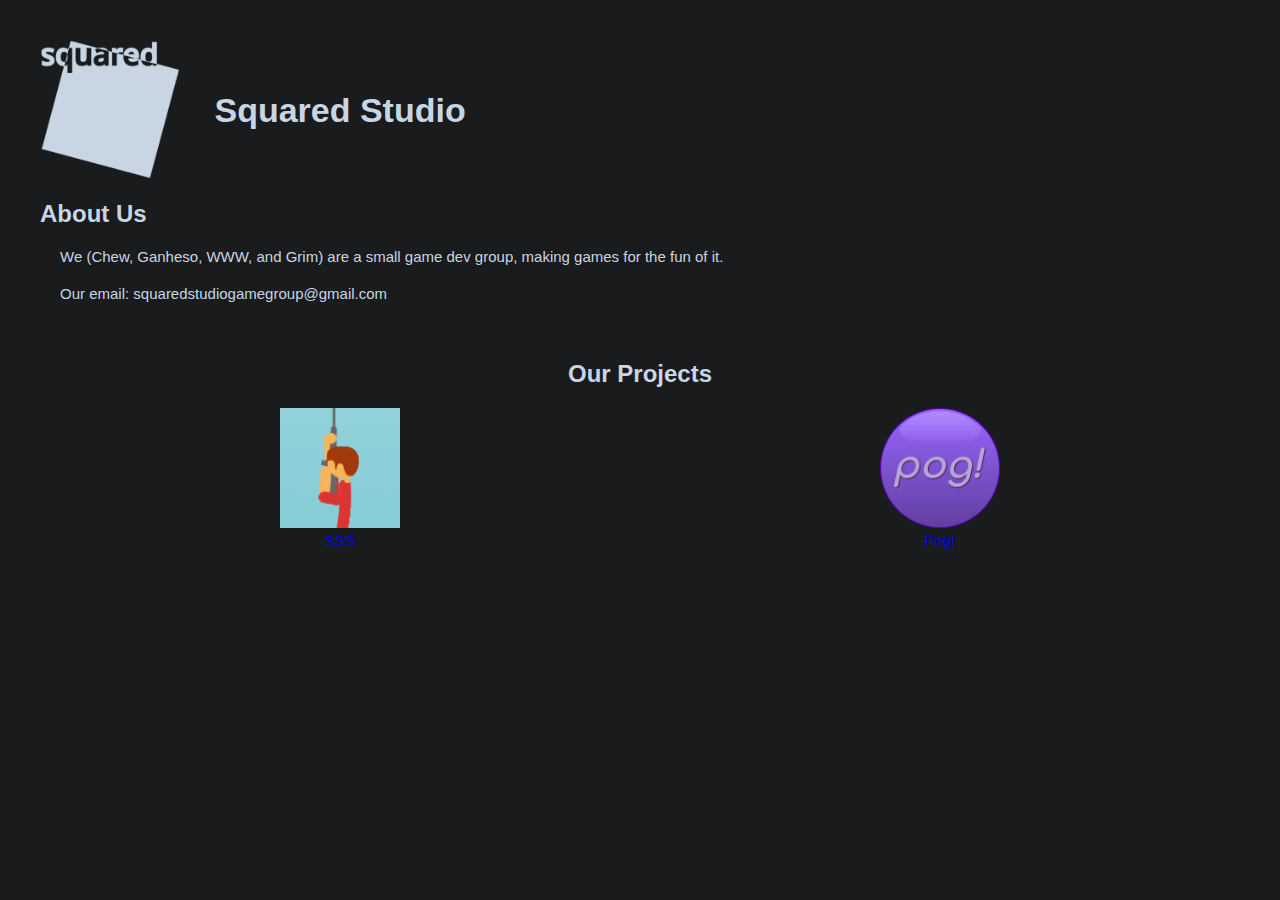
<file: index.html>
<!DOCTYPE html>
<html>
<head>
	<title>Squared Studio</title>
	<link rel="shortcut icon" type="image/png" href="files/favicon.png">
	<link rel="stylesheet" href="style.css">
</head>
<body>
	<section class="noselect">
    <img style="vertical-align:middle;" src="files/SquaredStudiosLogo.png" alt="Squared Studio Logo" height="140">
		<h1 style="margin-left:30px;width:100%;font-size:34px;display:inline;vertical-align:middle;">Squared Studio</h1>
		<br>
		<h2>About Us</h2>
		<p style="margin:20px;font-size:15px;" >We (Chew, Ganheso, WWW, and Grim) are a small game dev group, making games for the fun of it.</p>
	</section>
	<p style="margin:20px;font-size:15px;" >Our email: squaredstudiogamegroup@gmail.com</p>
  <br>
	<section class="noselect">
		<h2 style="text-align:center;">Our Projects</h2>
  	<a href="SSS.html" style="width:50%;margin:auto;text-align:center;font-size:15px;display:inline-block;"><img src="files/SSSIcon.png" alt="SSS Icon" height="120" /></a><a href="Pog.html" style="width:50%;margin:auto;text-align:center;font-size:15px;display:inline-block;"><img src="files/PogIcon.png" alt="Pog Icon" height="120" /></a>
      <br>
  	<a href="SSS.html"><p style="width:50%;margin:auto;text-align:center;font-size:15px;display:inline-block;">SSS</p></a><a href="Pog.html"><p style="width:50%;margin:auto;text-align:center;font-size:15px;display:inline-block;">Pog!</p></a>
	</section>
</body>
</html>
</file>
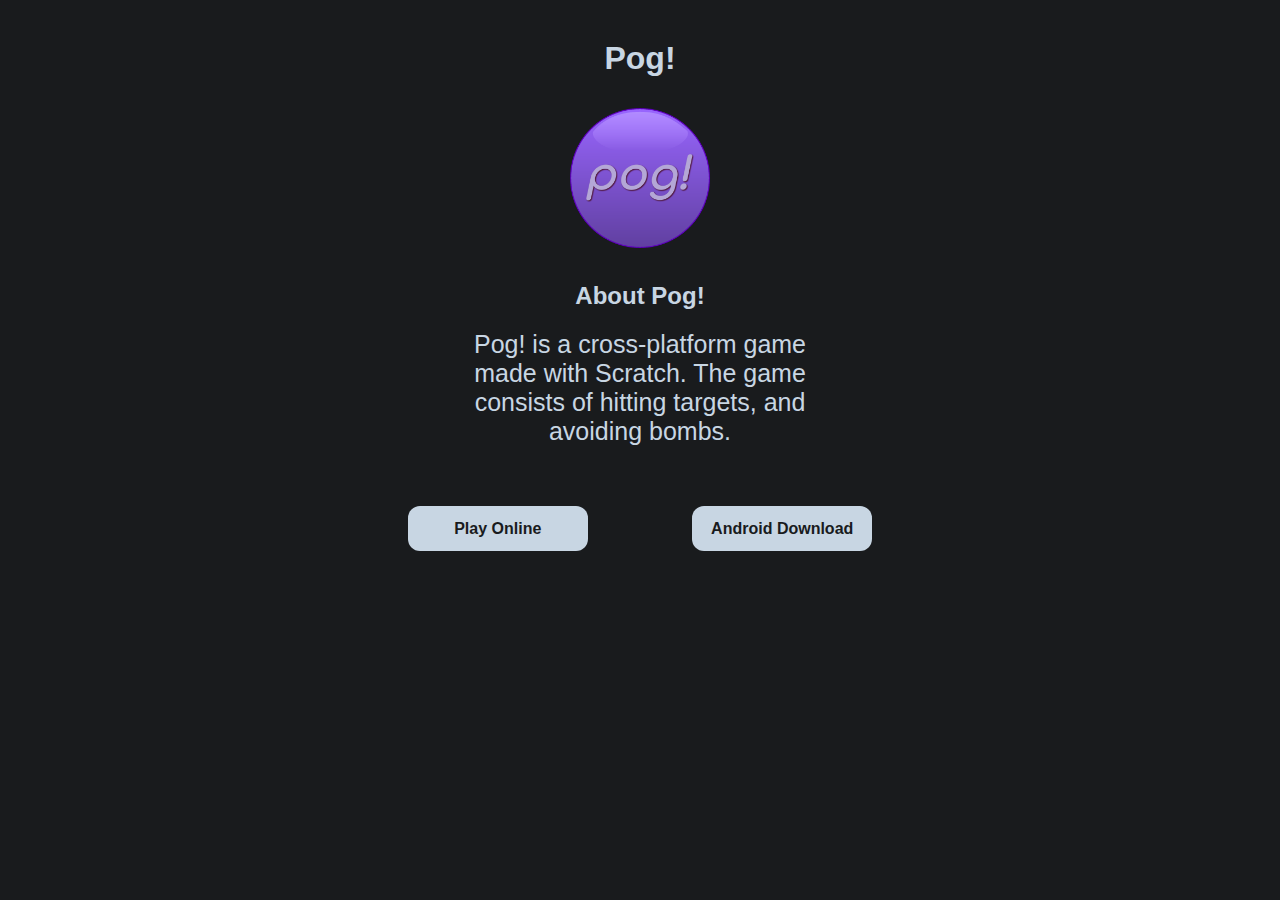
<file: Pog.html>
<!DOCTYPE html>
	<html>

	<head>
		<title>Pog!</title>
		<link rel="shortcut icon" type="image/png" href="img/favicon.png">
		<style>
			body {
				background: rgb(25, 27, 29);
				color: rgb(200, 214, 227);
				font-family: Helvetica Neue, Helvetica, Arial, sans-serif;
			}

			section.text {
          		margin: 40px;
			}

          	div {
				display: inline-block;
          		margin: auto;
          		width: 300px;
          	}

          	text {
          		display: inline-block;
          		margin: auto;
				width: 300px;
			}

          	img {
          		margin: 10px;
          	}

			.noselect {
				-webkit-touch-callout: none;
				-webkit-user-select: none;
				-khtml-user-select: none;
				-moz-user-select: none;
				-ms-user-select: none;
				user-select: none;
			}

          	button {
  				background: rgb(200, 214, 227);
 			 	border: none;
  				color: rgb(25, 27, 29);
  				padding: 30px 40x 30px 40px;
  				text-align: center;
  				text-decoration: none;
  				display: inline-block;
  				font-size: 16px;
  				margin: 20px 50px 0px 50px;
          		border-radius: 12px;
          		font-weight: bold;
				width: 180px;
				height: 45px;
			}

			a {
				text-decoration: none;
				background-color: none;
				color: rgb(25, 27, 29);
			}

		</style>
	</head>

	<body><center>

		<section class="text">

		<h1 class="noselect"><b>Pog!</b></h1>

		<img class="noselect" src="img/PogIcon.png" alt="Pog Icon" height="140" />

		<h2 class="noselect">About Pog!</h2>

		<p class="noselect" style="margin:20px;font-size:25px;width:30%" >Pog! is a cross-platform game made with Scratch. The game consists of hitting targets, and avoiding bombs.</p>

		</section>

		<button type="button" class="noselect"><a href="Pog!/">
      Play Online
    </a></button>
	  <button type="button" class="noselect"><a href="Pog!.apk" download>
		  Android Download
	  </a></button>
	</center></body>

	</html>
</file>
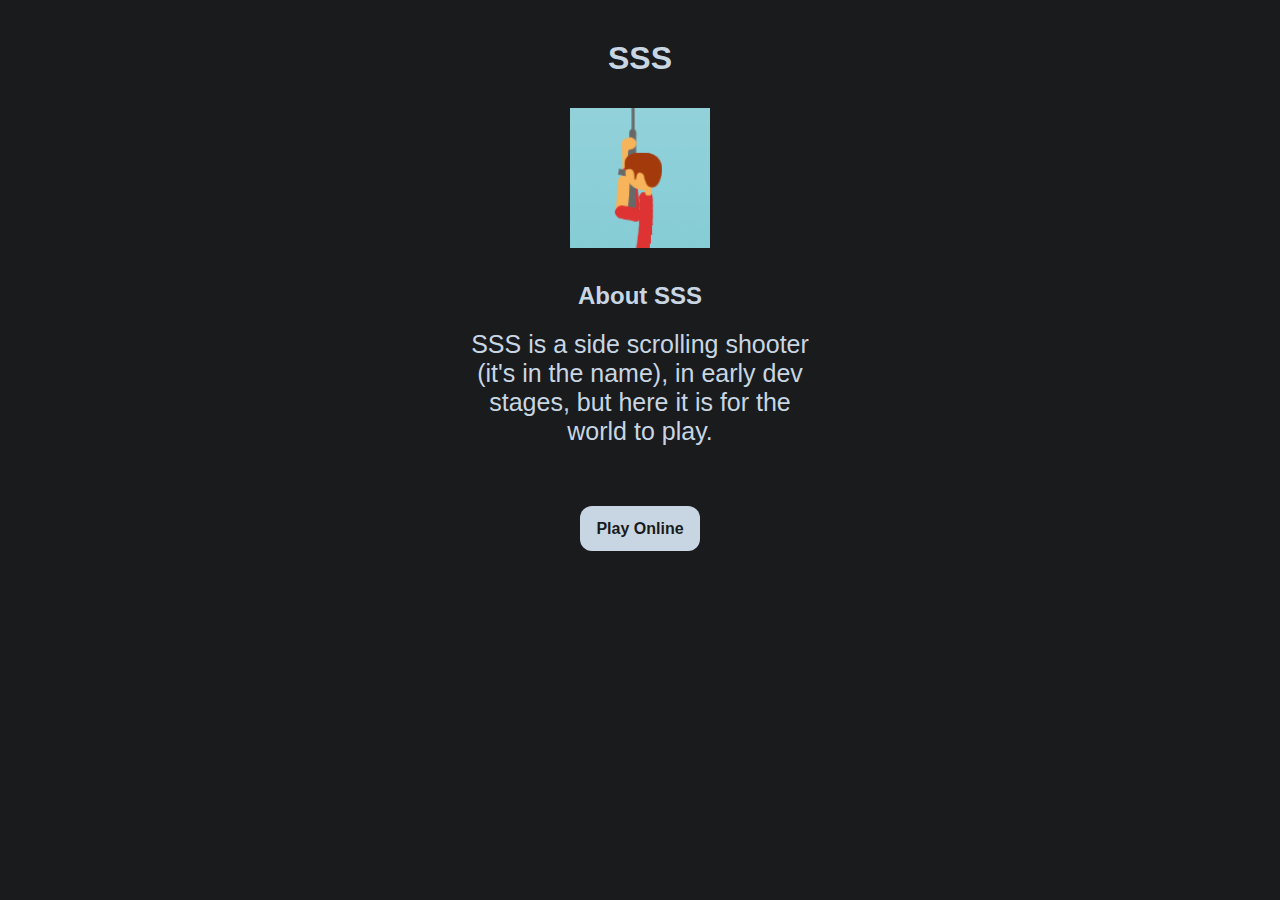
<file: SSS.html>
<!DOCTYPE html>
	<html>

	<head>
		<title>SSS</title>
		<link rel="shortcut icon" type="image/png" href="img/favicon.png">
		<style>
			body {
				background: rgb(25, 27, 29);
				color: rgb(200, 214, 227);
				font-family: Helvetica Neue, Helvetica, Arial, sans-serif;
			}

			section.text {
          		margin: 40px;
			}

          	div {
				display: inline-block;
          		margin: auto;
          		width: 300px;
          	}

          	text {
          		display: inline-block;
          		margin: auto;
				width: 300px;
			}

          	img {
          		margin: 10px;
          	}

			.noselect {
				-webkit-touch-callout: none;
				-webkit-user-select: none;
				-khtml-user-select: none;
				-moz-user-select: none;
				-ms-user-select: none;
				user-select: none;
			}

          	button {
  				background: rgb(200, 214, 227);
 			 	border: none;
  				color: rgb(25, 27, 29);
  				padding: 30px 40x 30px 40px;
  				text-align: center;
  				text-decoration: none;
  				display: inline-block;
  				font-size: 16px;
  				margin: 20px 50px 0px 50px;
          		border-radius: 12px;
          		font-weight: bold;
				width: 120px;
				height: 45px;
			}

			a {
				text-decoration: none;
				background-color: none;
				color: rgb(25, 27, 29);
			}

		</style>
	</head>

	<body><center>

		<section class="text">

		<h1 class="noselect"><b>SSS</b></h1>

		<img class="noselect" src="img/SSSIcon.png" alt="SSS Icon" height="140" />

		<h2 class="noselect">About SSS</h2>

		<p class="noselect" style="margin:20px;font-size:25px;width:30%" >SSS is a side scrolling shooter (it's in the name), in early dev stages, but here it is for the world to play.</p>

		</section>

		<button type="button" class="noselect"><a href="SSSOnline.html">
          Play Online
      </a></button>

	</center></body>

	</html>
</file>
<file: style.css>
.noselect {
  -webkit-touch-callout: none;
  -webkit-user-select: none;
  -khtml-user-select: none;
  -moz-user-select: none;
  -ms-user-select: none;
  user-select: none;
}
body {
  background: rgb(25, 27, 29);
  color: rgb(200, 214, 227);
  font-family: Helvetica Neue, Helvetica, Arial, sans-serif;
  margin: 40px;
}
a {
  text-decoration: none;
}
</file>
